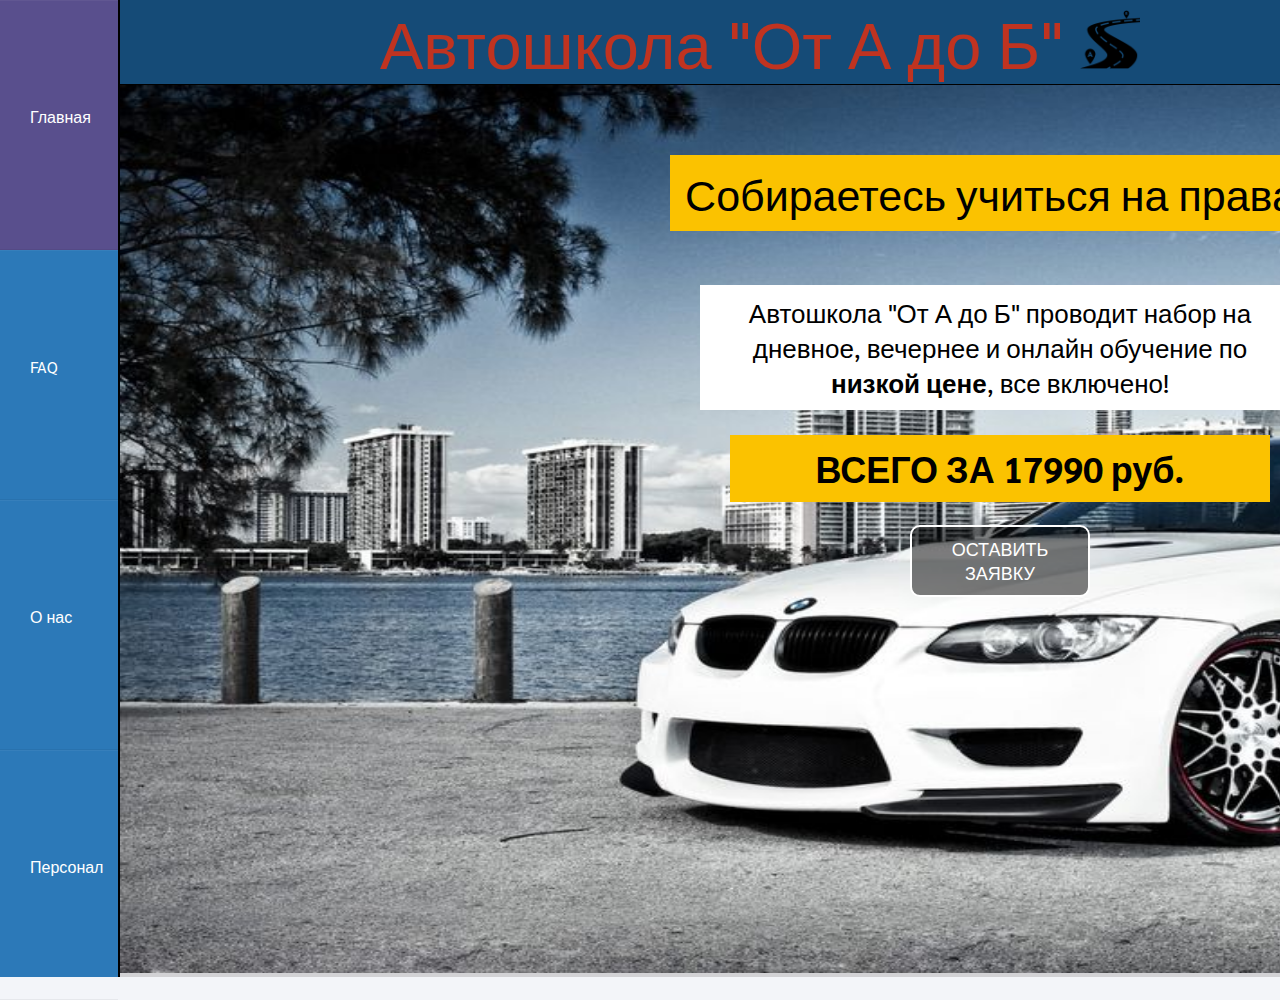
<file: index.html>
<!DOCTYPE html>
<html lang="ru">
<head>
	<meta charset="UTF-8">
	<title>Автошкола</title>	
	<link rel="stylesheet" href="styles.css">
	
</head>
<body link="black" vlink="black" alink="black">

<div class="constbox">
    <div class="leftside">
        
        <ul>
            <li class="bar1"><a class="bartext" href="index.html">Главная</a></li>
            <li class="bar"><a class="bartext" href="faq.html">FAQ</a></li>
            <li class="bar"><a class="bartext" href="about.html">О нас</a></li>
            <li class="bar"><a class="bartext" href="admin.html">Персонал</a></li>
        </ul> 
    </div>
    <div class="main_content">
        <div class="header">Автошкола "От А до Б"
        <img class="icon" src="images/icon2.png" alt="">  </div>
        <div class="info1">
         
            <div class="mainground">
                <img class="bgimage" src="images/bg.jpg" alt="">
                <p class="maingroundtext">Собираетесь учиться на права?</p>
                <p class="maingroundtext2">Автошкола "От А до Б" проводит набор на дневное, вечернее и онлайн обучение по <b>низкой цене</b>, все включено!</p>
                <p class="maingroundtext3">ВСЕГО ЗА 17990 руб.</p>
            </div>
            <div class="bttnreg">
                <a href="form.html" class="bttn">Оставить заявку</a>
            </div>

      </div>
    </div>
</div>

</body>
</html>
</file>
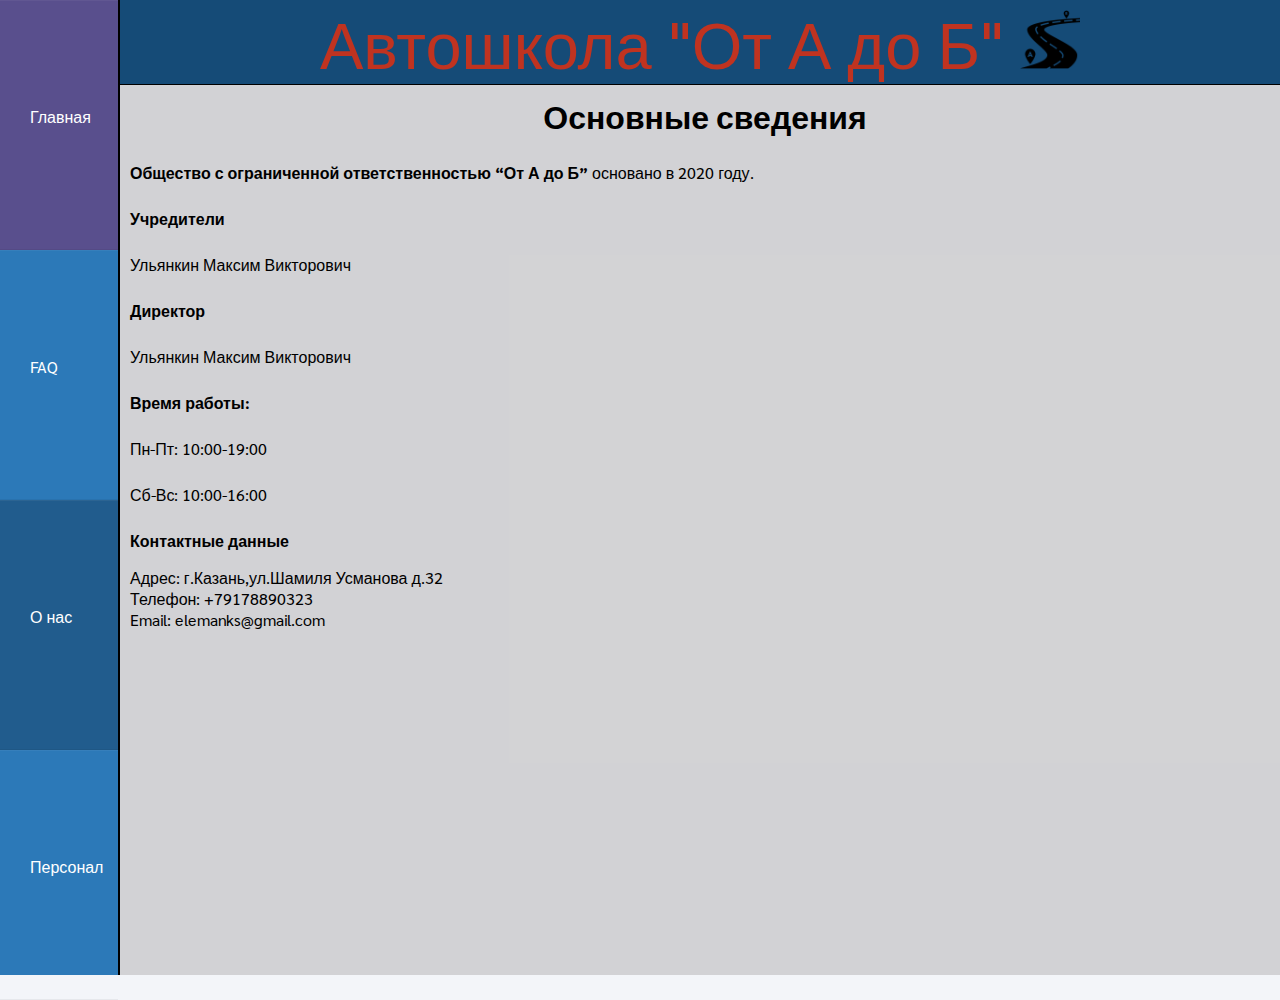
<file: about.html>
<!DOCTYPE html>
<html lang="ru">
  <head>
    <meta charset="UTF-8">
	<title>Автошкола</title>	
	<link rel="stylesheet" href="styles.css">
	
</head>
<body link="black" vlink="black" alink="black">

<div class="constbox">
    <div class="leftside">
        
        <ul>
            <li class="bar"><a class="bartext" href="index.html">Главная</a></li>
            <li class="bar"><a class="bartext" href="faq.html">FAQ</a></li>
            <li class="bar1"><a class="bartext" href="about.html">О нас</a></li>
            <li class="bar"><a class="bartext" href="admin.html">Персонал</a></li>
        </ul> 
    </div>
    <div class="main_content">
        <div class="header">Автошкола "От А до Б"
        <img class="icon" src="images/icon2.png" alt="">  </div>
        <div class="info">
          <center>
            <h1 class="title">Основные сведения</h1>
          </center>
          <div class="entry">
            <p><strong>Общество с ограниченной ответственностью “От А до Б”</strong> основано в 2020 году.</p>
          <p><strong>Учредители</strong></p>
          <p>Ульянкин Максим Викторович</p>
          <p><strong>Директор</strong></p>
          <p>Ульянкин Максим Викторович</p>
          <p><strong>Время работы:</strong></p>
          <p>Пн-Пт: 10:00-19:00</p>
          <p>Сб-Вс: 10:00-16:00</p>
          <p ><strong>Контактные данные</strong></p>
          <ul>
            <li>
              Адрес: г.Казань,ул.Шамиля Усманова д.32
            </li>
            <li>
              Телефон: <a href="tel:+79178890323" rel="nofollow">+79178890323</a>
            </li>
            <li>
              Email: <a href="mailto:elemanks@gmail.com" target="_blank" rel="noopener noreferrer">
                elemanks@gmail.com
              </a>
            </li>
          </ul>
          </div>




       
</div>

      </div>
    </div>

</body>
</html>
</file>
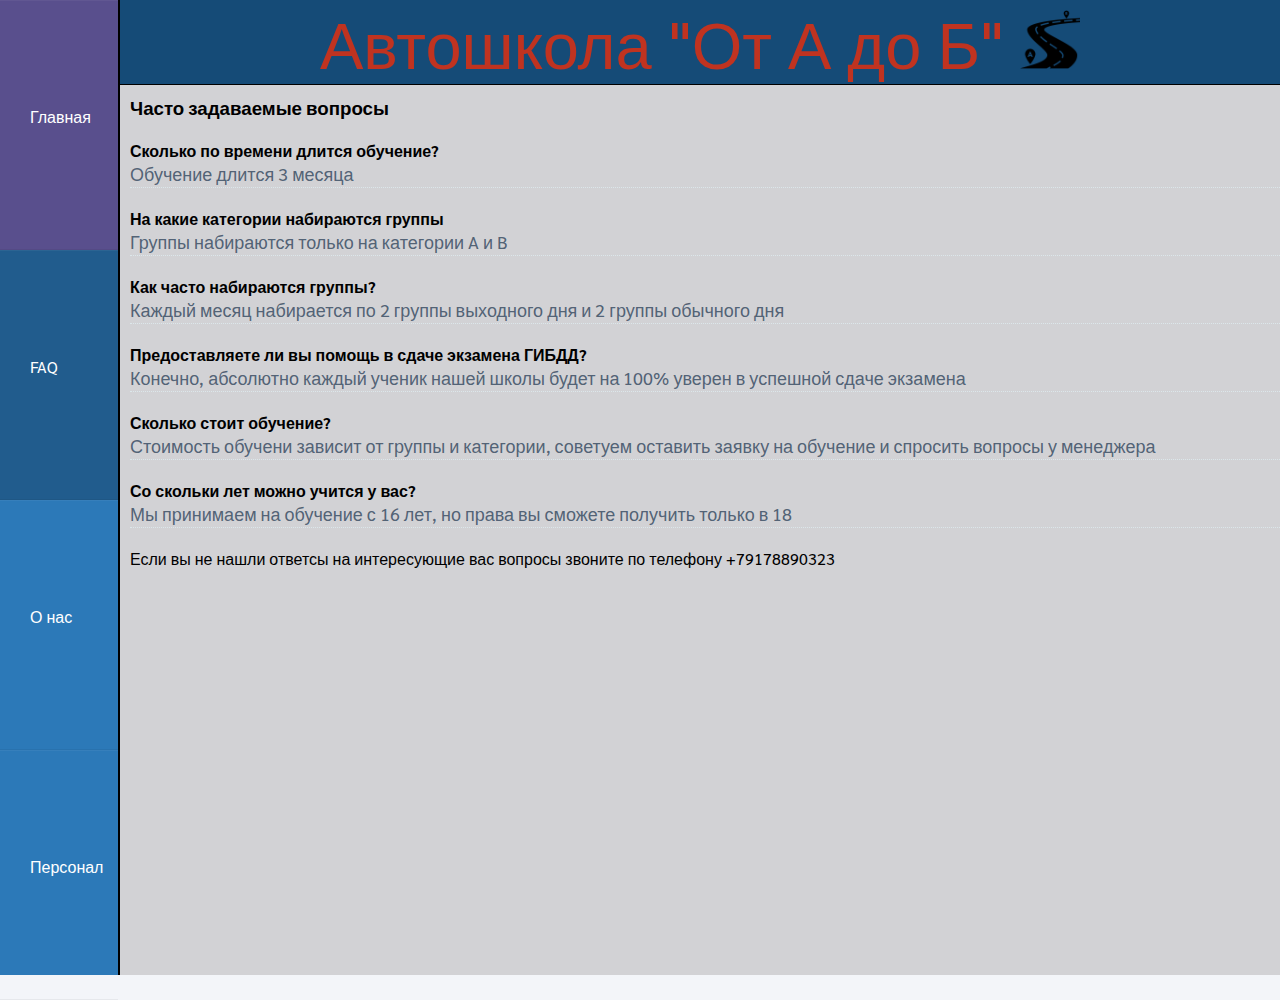
<file: faq.html>
<!DOCTYPE html>
<html lang="ru">
  <head>
    <meta charset="UTF-8">
	<title>Автошкола</title>	
	<link rel="stylesheet" href="styles.css">
	
</head>
<body link="black" vlink="black" alink="black">

<div class="constbox">
    <div class="leftside">
        
        <ul>
            <li class="bar"><a class="bartext" href="index.html">Главная</a></li>
            <li class="bar1"><a class="bartext" href="faq.html">FAQ</a></li>
            <li class="bar"><a class="bartext" href="about.html">О нас</a></li>
            <li class="bar"><a class="bartext" href="admin.html">Персонал</a></li>
        </ul> 
    </div>
    <div class="main_content">
        <div class="header">Автошкола "От А до Б"
        <img class="icon" src="images/icon2.png" alt="">  </div>
        <div class="info">
         
  <h3>Часто задаваемые вопросы</h3>
  
  <div class="accordion__list">
    <div class="accordion__item">
      
            <h4>Сколько по времени длится обучение?</h4>
      <p class="answer">Обучение длится 3 месяца</p>
    </div>
    <div class="accordion__item">

            <h4>На какие категории набираются группы</h4>
      <p class="answer">Группы набираются только на категории A и B</p>
    </div>
    <div class="accordion__item">
            <h4>Как часто набираются группы?</h4>
      <p class="answer">Каждый месяц набирается по 2 группы выходного дня и 2 группы обычного дня</p>
    </div>
    <div class="accordion__item">
            <h4>Предоставляете ли вы помощь в сдаче экзамена ГИБДД?</h4>
      <p class="answer">Конечно, абсолютно каждый ученик нашей школы будет на 100% уверен в успешной сдаче экзамена</p>
    </div>
    <div class="accordion__item">
            <h4>Сколько стоит обучение?</h4>
      <p class="answer">Стоимость обучени зависит от группы и категории, советуем оставить заявку на обучение и спросить вопросы у менеджера</p>
    </div>
  
  <div class="accordion__item">
          <h4>Со скольки лет можно учится у вас?</h4>
    <p class="answer">Мы принимаем на обучение с 16 лет, но права вы сможете получить только в 18</p>
  </div>
    </div>

    <div class="tell"> Если вы не нашли ответсы на интересующие вас вопросы звоните по телефону <a href="tel:+79178890323" rel="nofollow">+79178890323</a></div>
</section>

             </div>
</div>

</body>
</html>
</file>
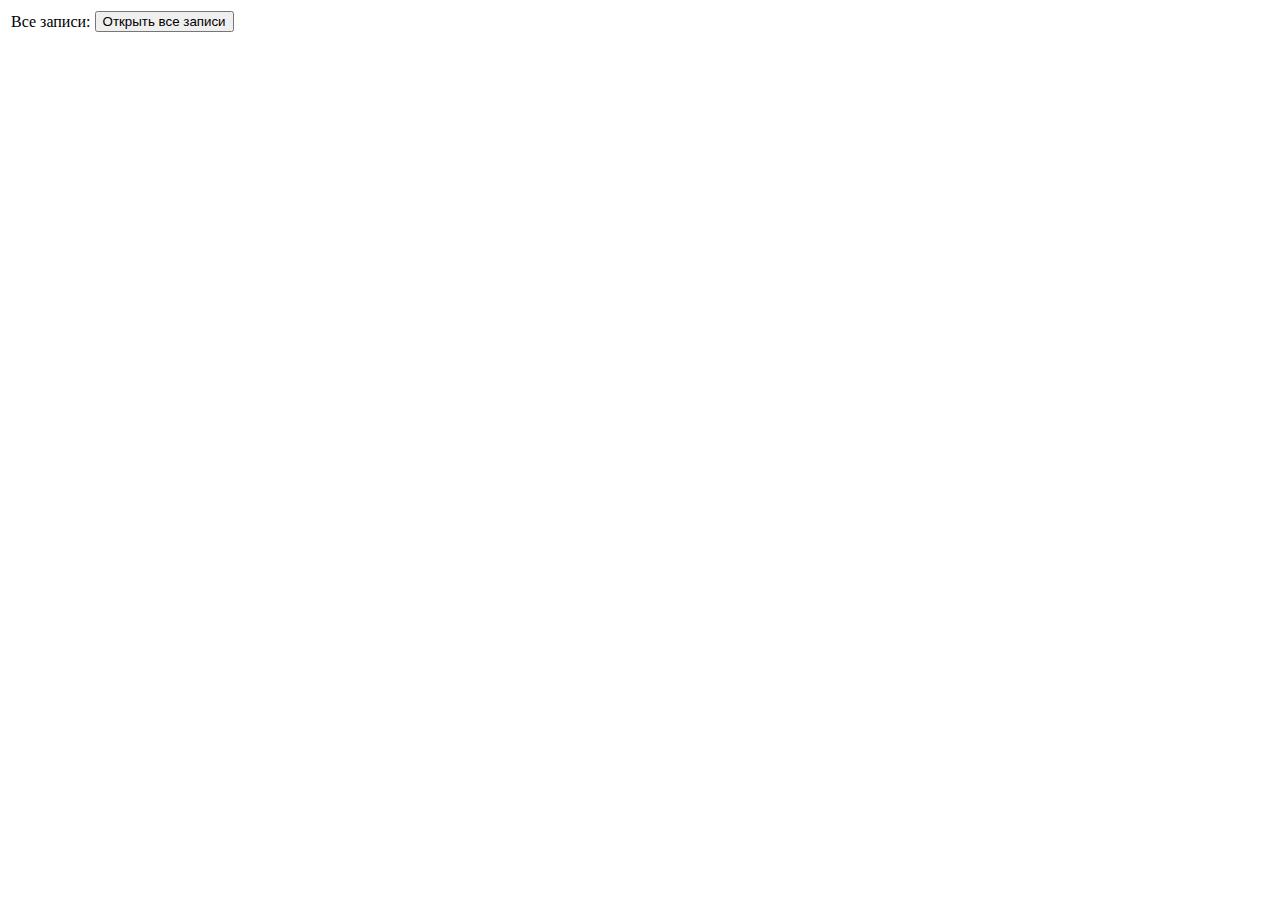
<file: workDB.html>
<!DOCTYPE html>
<html lang="ru" >
<head>
  <meta charset="UTF-8">
  <title>Администрация</title>

</head>
<body>
	
		
<body link="white" vlink="white" alink="#FF0000"> 

	<div class="form">
	<form action="select.php" method="POST">
      <table>
<tr>
    <td>Все записи: </td>
    <td><button onclick='location.href="select.php"'>Открыть все записи</td>
   </tr>
        </div>
        
      </div></div> 
        
</body>
</html>
</file>
<file: styles.css>
@import url('https://fonts.googleapis.com/css2?family=Concert+One&family=Sarabun:wght@300&display=swap');


*{
  margin: 0;
  padding: 0;
  box-sizing: border-box;
  list-style: none;
  text-decoration: none;
  font-family: 'Concert One', cursive;
font-family: 'Sarabun', sans-serif;
}

body{
   background-color: #f3f5f9;
}
.icon{
  margin-top:0;
  width:  60px;
  height: 60px;
}

.constbox{
  display: flex;
  position: relative;
}

.constbox .leftside{
  width: 120px;
  height: 100%;
  background: #2c79b8;
  
  position: absolute;
  border-right: 2px solid  #000000;;
}


.constbox .leftside h2{
  color: #fff;
  text-transform: uppercase;
  text-align: center;
  margin-bottom: 30px;
}

.constbox .leftside ul li{
  padding: 15px;
  border-bottom: 1px solid #bdb8d7;
  border-bottom: 1px solid rgba(0,0,0,0.05);
  border-top: 1px solid rgba(255,255,255,0.05);
}    

.constbox .leftside ul li a{
  color: #fff;
  display: block;
}

.constbox .leftside ul li a {
  width: 40px;
  color: white;
}

.constbox .leftside ul li:hover{
  background-color: #594f8d;
}
    
.constbox .leftside ul li:hover a{
  color: #fff;
}
 
.constbox .leftside .social_media{
  position: absolute;
  bottom: 0;
  left: 50%;
  top:0;
  transform: translateX(-50%);
  display: flex;
}

.constbox .leftside .social_media a{
  display: block;
  width: 40px;
  background: #2c79b8;
  height: 40px;
  line-height: 45px;
  text-align: center;
  
  color: #bdb8d7;
  border-top-left-radius: 5px;
  border-top-right-radius: 5px;
}

.constbox .main_content{
  width: 100%;
  margin-left: 120px;
}


.constbox .main_content .header{
  background: #154b77;
  color: #c03320;
  border-bottom: 1px solid black;
  
}
.bgimage{
  
  height: 888px;
  width: 1803px;
}

.header{
  text-align: center;
  font-size: 65px;
}
.info{
  background-color: rgba(148, 144, 144, 0.342);
  height: 890px;
  padding-top: 10px;
  padding-left: 10px;
}
.info1{
  background-color: rgba(148, 144, 144, 0.342);
}
.bar{
  height: 250px;
  
}
.bar1{
  background: #215c8d;
  height: 250px;
  
}
.bartext{
  width: 100px;
  max-width: 100px;
  margin-top: 90px;
  margin-left: 15px;
  white-space: nowrap;
}
.maintext{
  color: yellow;
  text-decoration: none;
  
}
.mainground {
  
	position	: relative;
	width		: 100%; 
}

.maingroundtext {
	position	: absolute;
	top		: 70px;
	left		: 0;
  width		: 100%;
    font-size: 43px;
    color: #000;
    background: #fbc200;
    margin: 0px auto;
    padding: 10px;
    max-width: 660px;
    text-align: center;
    margin-left: 550px;
    margin-top: 0px;
    margin-bottom: 10px;
}
.maingroundtext2 {
  position	: absolute;
	top		: 200px;
	left		: 0;
  width		: 100%;
    font-size: 26px;
    color: #000;
    background: #ffffff;
    margin: 0px auto;
    padding: 10px;
    max-width: 600px;
    text-align: center;
    margin-left: 580px;
    margin-top: 0px;
    margin-bottom: 10px;
}

.maingroundtext3 {
  position	: absolute;
	top		: 350px;
	left		: 0;
  width		: 100%;
    font-size: 36px;
    color: #000;
    background: #fbc200;
    margin: 0px auto;
    padding: 10px;
    max-width: 540px;
    text-align: center;
    margin-left: 610px;
    margin-top: 0px;
    margin-bottom: 10px;
    font-weight: bold;
}

.bttn{
  position	: absolute;
  text-transform: uppercase;
  top		: 525px;
  margin-left: 790px;
    background: rgba(0, 0, 0, 0.5);
    color: #fff;
    text-decoration: none;
    z-index: 2;
    padding: 10px;
    font-size: 18px;
    border-radius: 10px;
    -webkit-transition: background 0.5s ease;
    -moz-transition: background 0.5s ease;
    -ms-transition: background 0.5s ease;
    -o-transition: background 0.5s ease;
    transition: background 0.5s ease;
    border: 2px solid white;
    width: 180px;
    text-align: center;
}


.map{
  margin-top: 30px;
margin-left: 500px;
}
.adres{
  background-color: gray;
  border-color: black;
  border-bottom: 3px solid  #000000;
  border-radius: 3px;
  font-size: 40px;
  text-align: center;
}
.entry p {
  margin: 25px 0 16px;
}



.accordion__item {
  position: relative;
  margin: 0;
  padding-top: 20px;
  border-bottom: 1px dotted #dce7eb;
  animation-delay: 0.5s;
}

.accordion__item p {
  position: relative;
  z-index: 2;
  padding: 0;
  font-size: 18px;
  line-height: 26px;
  color: rgba(48, 69, 92, 0.8);
  opacity: 1;
  overflow: hidden;
  transform: translate(0, 0);
}
.accordion__item input[type=checkbox] {
  position: absolute;
  top: 0;
  z-index: 1;
  width: 100%;
  height: 100%;
  margin: 0;
  opacity: 0;
  cursor: pointer;
}
.accordion__item input[type=checkbox]:checked ~ p {
  max-height: 0;
  margin-top: 0;
  opacity: 0;
  transform: translate(0, 50%);
}

.flipIn,
h1,
.accordion__list {
  animation: flipdown 0.5s ease both;
}
.tell{
  margin-top: 20px;
}
form {
  left: 720px;
  position: absolute;
  background: #154b77;
  padding: 15px;
  max-width: 500px;
  margin: 100px auto;
  color:white;
}



h1 {
  text-align: center;
  color: #ffffff;
  font-weight: 10;
  margin: 10 0 40px;
}

input{
  font-size: 22px;
  display: block;
  width: 100%;
  height: 100%;
  padding: 5px 10px;
  background: none;
  background-image: none;
  border: 1px solid #a0b3b0;
  color: #ffffff;
  border-radius: 0;
  font-family: 'Concert One', cursive;
font-family: 'Sarabun', sans-serif;
}


button {
  margin-top: 30px;
  border: 1;
  border-radius: 20;
  outline: none;
  border-radius: 0;
  padding: 15px 0;
  font-size: 100%;
  background: #fbc200;
  color: #000000;
  margin-left: 0px;
  width:100%;
  height:52%;
  font-family: 'Concert One', cursive;
font-family: 'Sarabun', sans-serif;
}
.title{
  color: black;
  font-weight: bold;
}
.answer{
 color: white;
}
</file>
